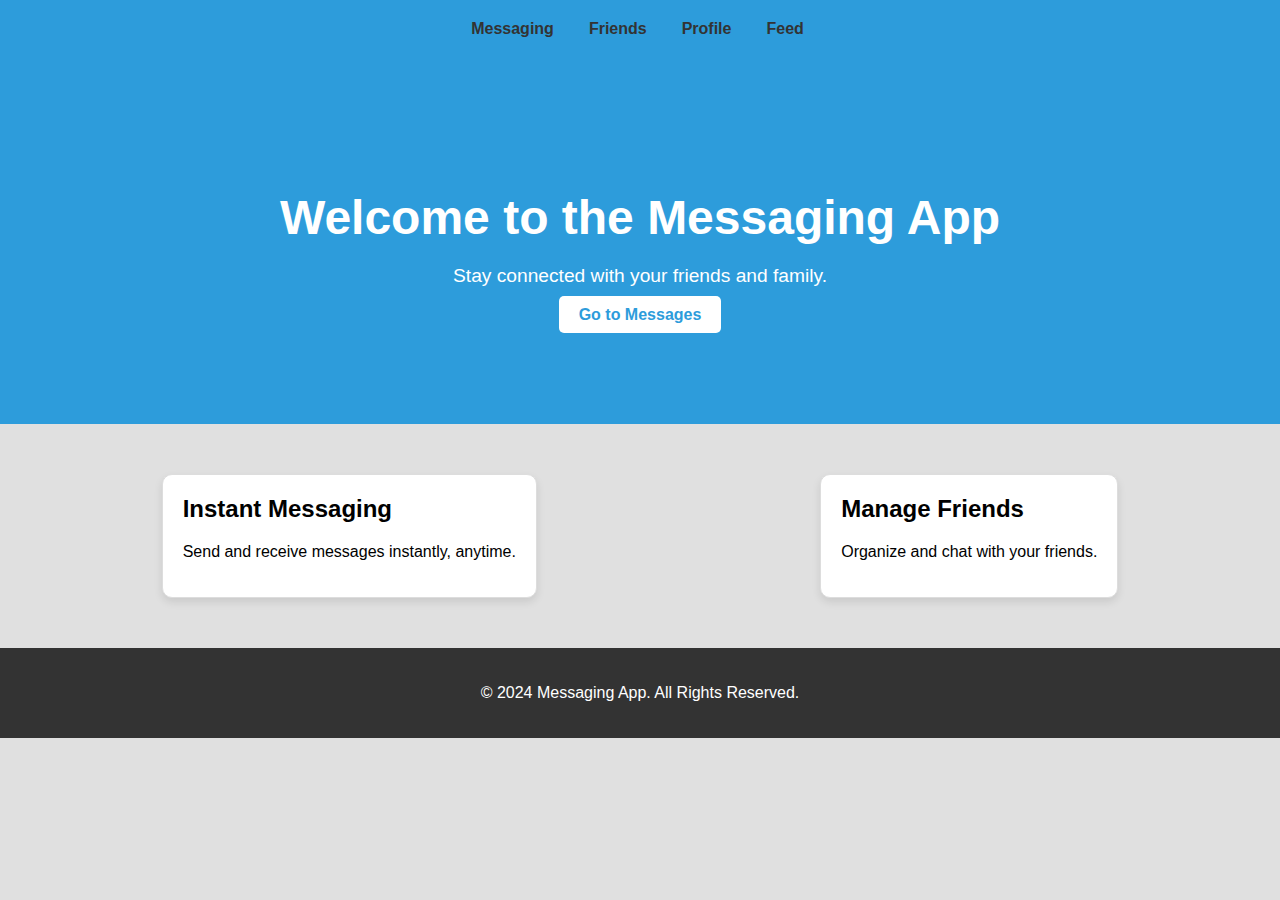
<file: index.html>
<!DOCTYPE html>
<html lang="en">
<head>
  <meta charset="UTF-8">
  <meta name="viewport" content="width=device-width, initial-scale=1.0">
  <title>Home - Messaging App</title>
  <link rel="stylesheet" href="css/style.css">
</head>
<body>
  <header>
    <nav>
      <ul>
        <li><a href="messaging.html">Messaging</a></li>
        <li><a href="friends.html">Friends</a></li>
        <li><a href="profile.html">Profile</a></li> 
        <li><a href="feed.html">Feed</a></li> 

      </ul>
    </nav>
  </header>

  <main>
    <section class="hero">
      <h1>Welcome to the Messaging App</h1>
      <p>Stay connected with your friends and family.</p>
      <a href="messaging.html" class="btn">Go to Messages</a>
    </section>
    
    <section class="features">
      <div class="feature-item">
        <h2>Instant Messaging</h2>
        <p>Send and receive messages instantly, anytime.</p>
      </div>
      <div class="feature-item">
        <h2>Manage Friends</h2>
        <p>Organize and chat with your friends.</p>
      </div>
    </section>
  </main>
  
  <footer>
    <p>&copy; 2024 Messaging App. All Rights Reserved.</p>
  </footer>
</body>

  
</html>
</file>
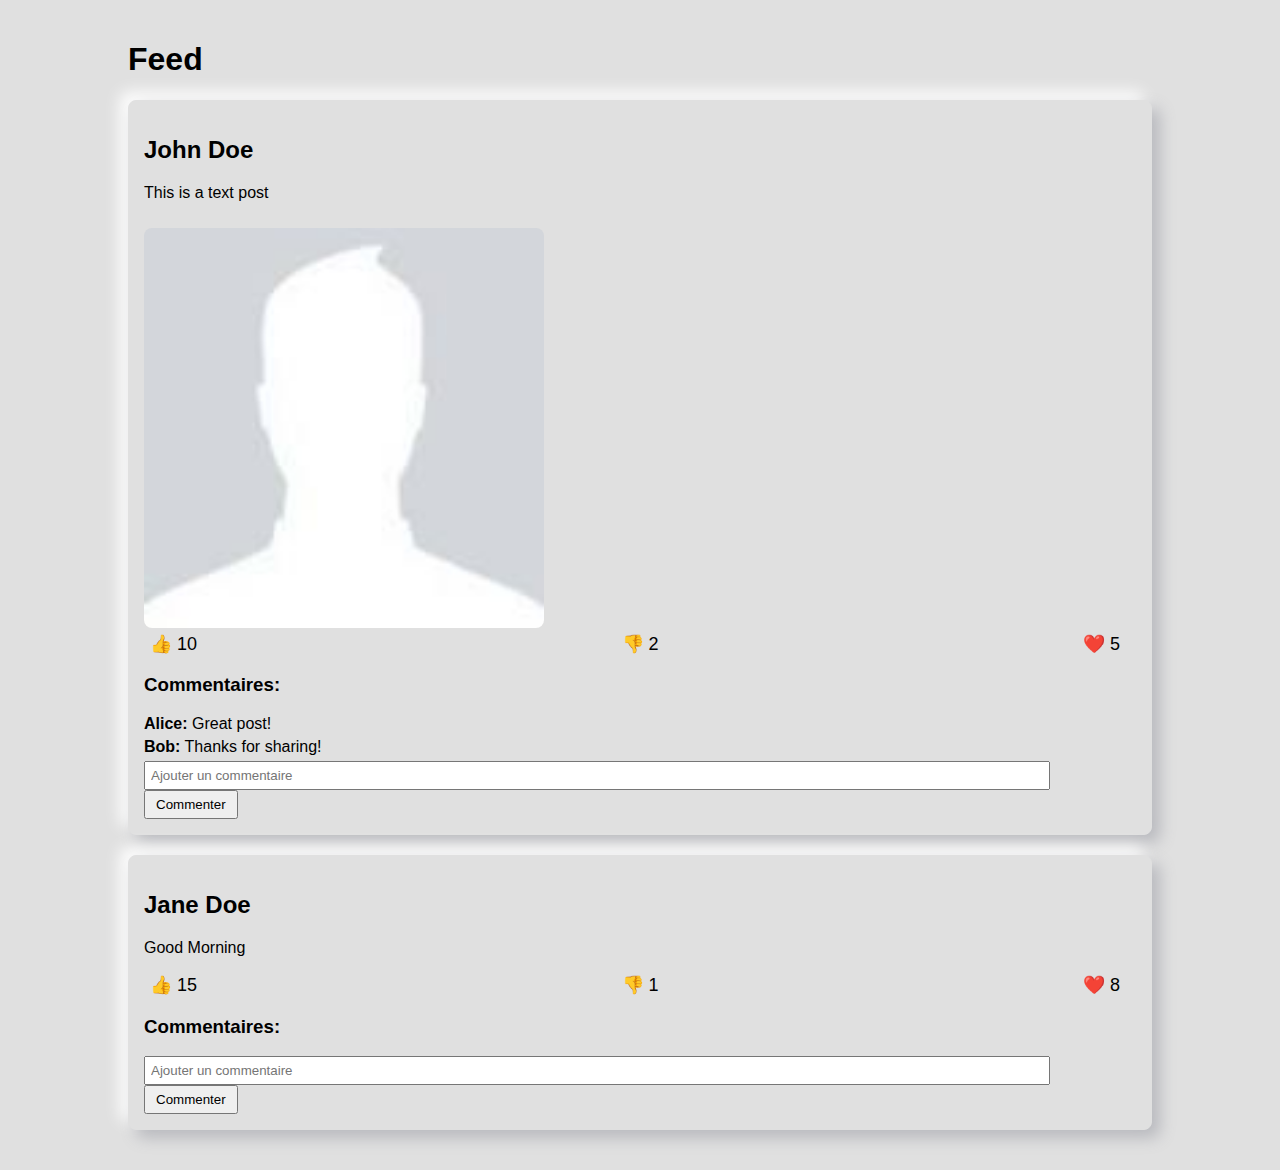
<file: feed.html>
<!DOCTYPE html>
<html lang="en">
<head>
  <meta charset="UTF-8">
  <meta name="viewport" content="width=device-width, initial-scale=1.0">
  <title>Feed</title>
  <link rel="stylesheet" href="css/style.css">
</head>
<body>
  <div class="container">
    <h1>Feed</h1>
    <div id="feed-container"></div>
  </div>
  <script src="js/feed.js"></script>
</body>
</html>
</file>
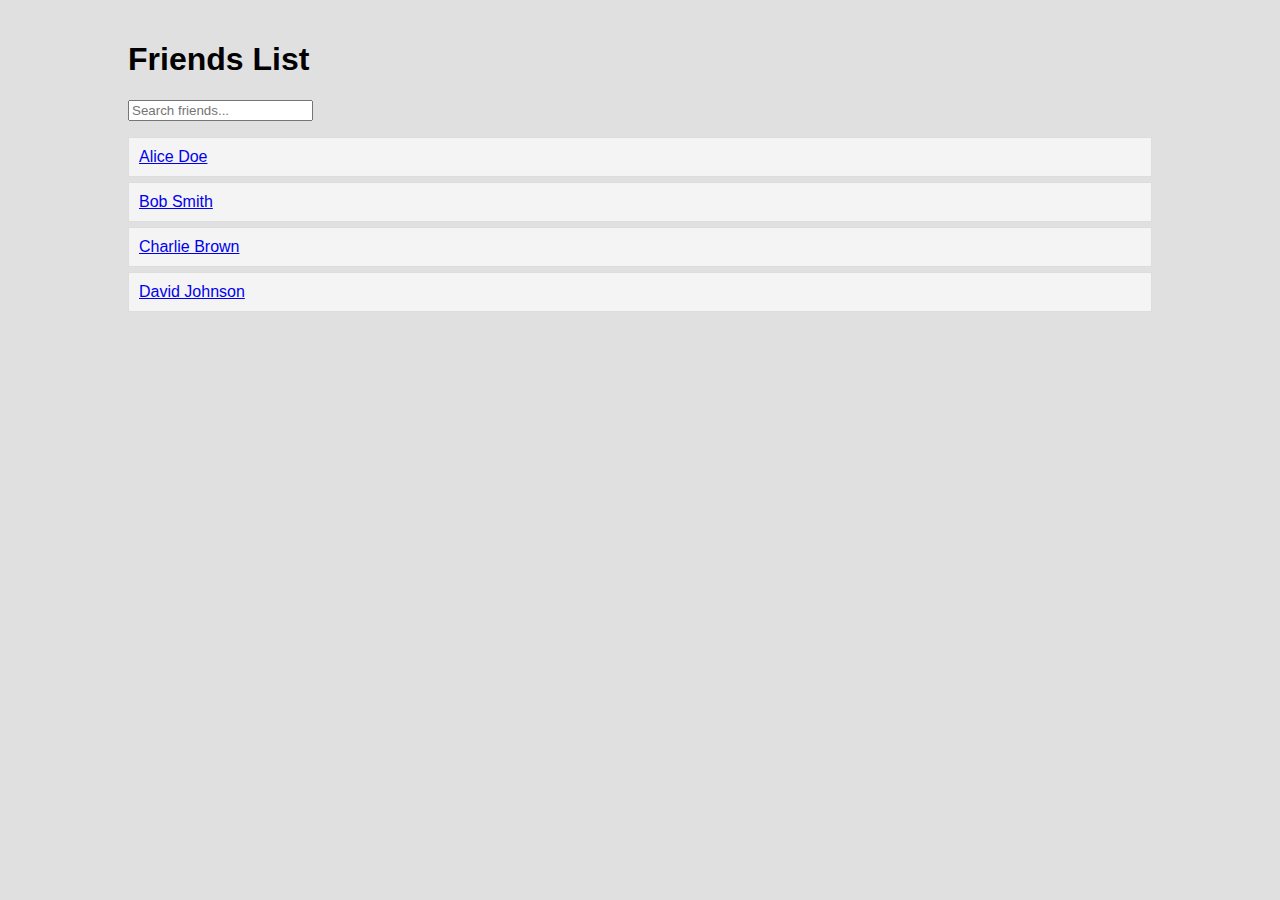
<file: friends.html>
<!DOCTYPE html>
<html lang="en">
<head>
  <meta charset="UTF-8">
  <meta name="viewport" content="width=device-width, initial-scale=1.0">
  <title>Friends</title>
  <link rel="stylesheet" href="css/style.css">
</head>
<body>
  <div class="container">
    <h1>Friends List</h1>
    <input type="text" id="search-bar" placeholder="Search friends..." />
    <ul id="friends-list">
      <li draggable="true" class="friend-item">
        <a href="messaging.html?friend=alice" class="friend-link">
          Alice Doe
        </a>
      </li>
      <li draggable="true" class="friend-item">
        <a href="messaging.html?friend=bob" class="friend-link">
          Bob Smith
        </a>
      </li>
      <li draggable="true" class="friend-item">
        <a href="messaging.html?friend=charlie" class="friend-link">
          Charlie Brown
        </a>
      </li>
      <li draggable="true" class="friend-item">
        <a href="messaging.html?friend=david" class="friend-link">
          David Johnson
        </a>
      </li>
    </ul>
  </div>
  <script src="js/friends.js"></script>
</body>
</html>
</file>
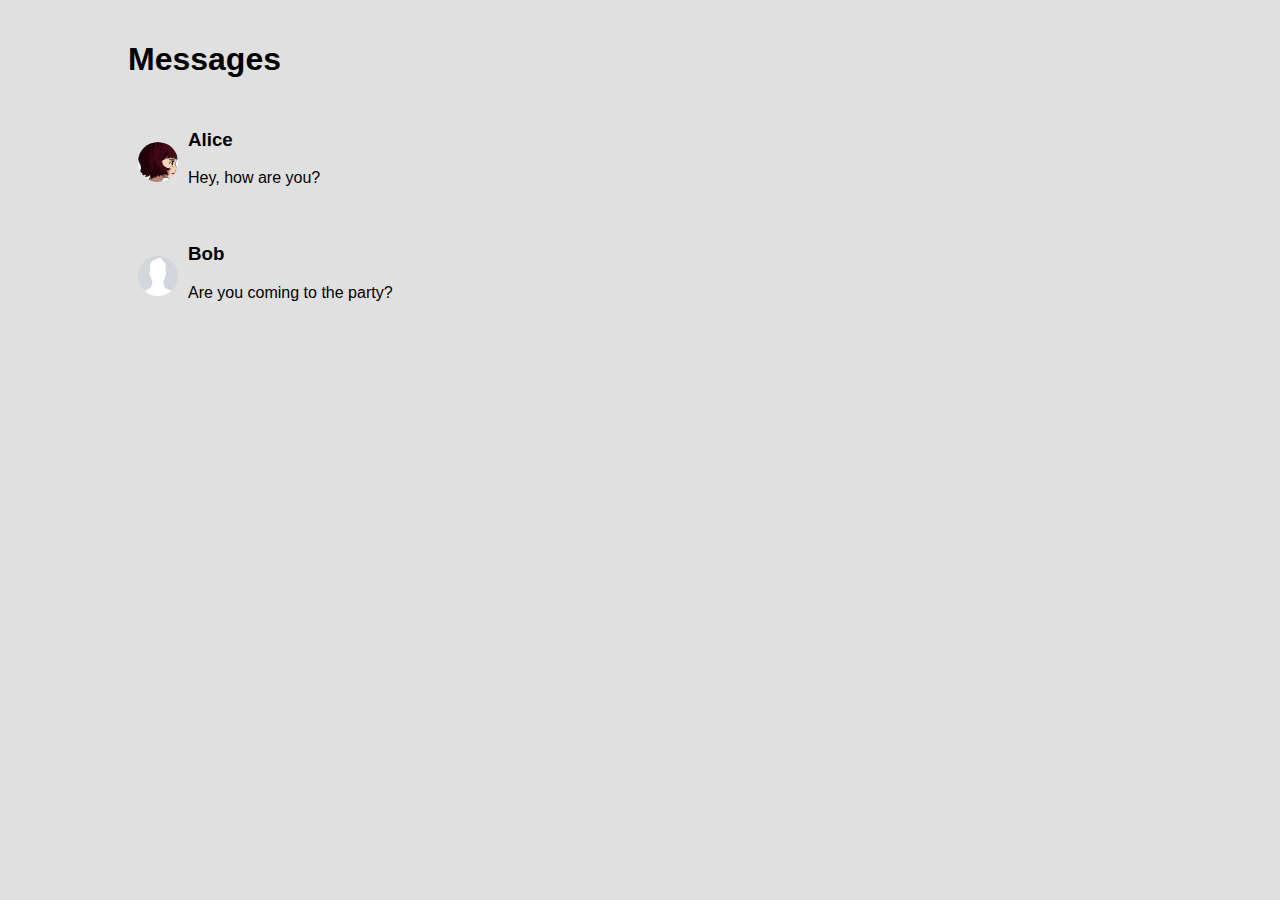
<file: messaging.html>
<!DOCTYPE html>
<html lang="en">
<head>
  <meta charset="UTF-8">
  <meta name="viewport" content="width=device-width, initial-scale=1.0">
  <title>Messaging</title>
  <link rel="stylesheet" href="css/style.css">
</head>
<body>
  <div class="container">
    <h1>Messages</h1>
    <div id="conversation-list"></div>
    <div id="message-detail"></div>
  </div>
  <script src="js/messaging.js"></script>
</body>
</html>
</file>
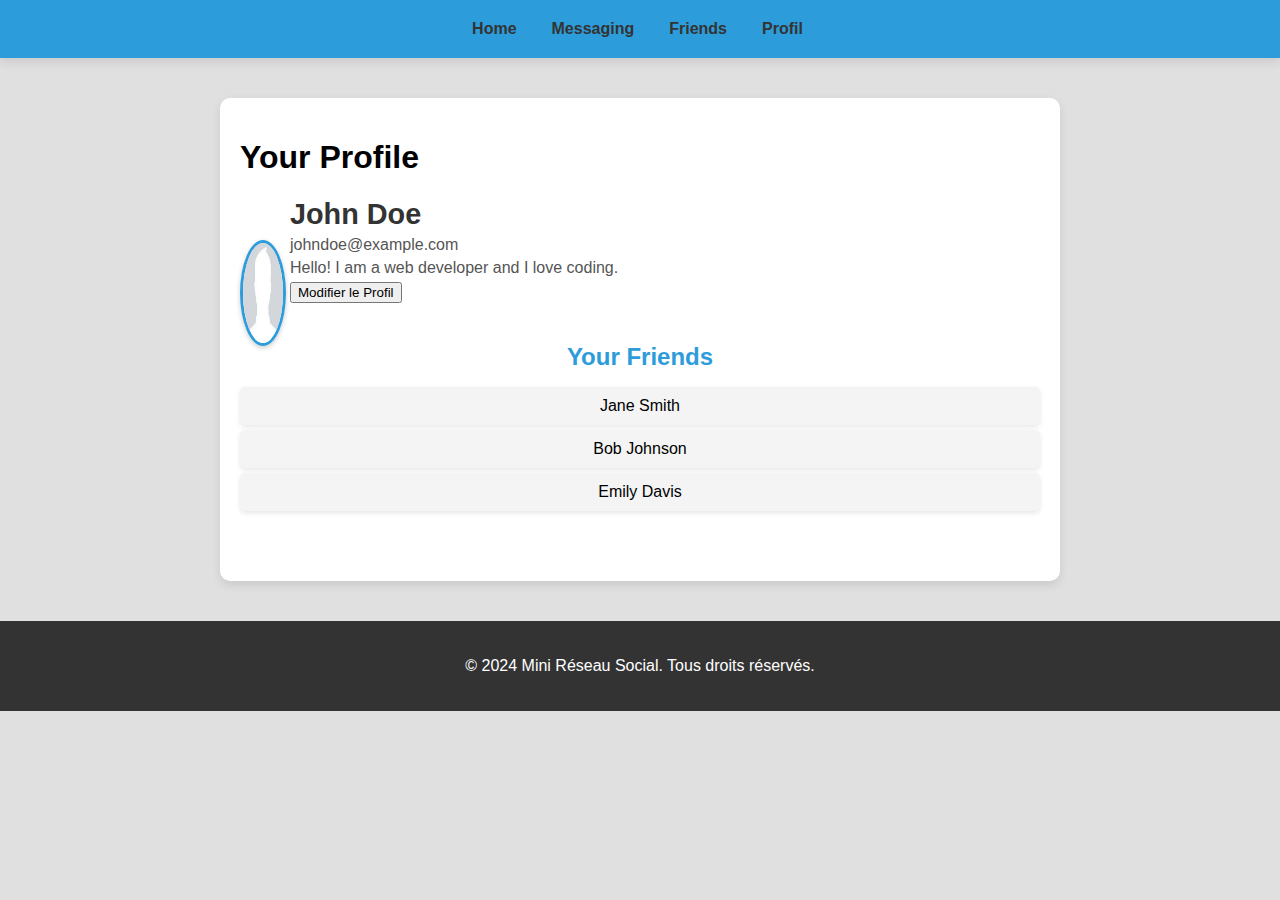
<file: profile.html>
<!DOCTYPE html>
<html lang="en">
<head>
  <meta charset="UTF-8">
  <meta name="viewport" content="width=device-width, initial-scale=1.0">
  <title>Profile - Mini Réseau Social</title>
  <link rel="stylesheet" href="css/style.css"> 
</head>
<body>
  <header>
    <nav>
      <ul>
        <li><a href="index.html">Home</a></li>
        <li><a href="messaging.html">Messaging</a></li>
        <li><a href="friends.html">Friends</a></li>
        <li><a href="#">Profil</a></li>
      </ul>
    </nav>
  </header>

  <main>
    <section class="profile">
      <h1>Your Profile</h1>
      <div class="profile-info">
        <div class="profile-picture">
          <img src="image/no-pic.jpeg" alt="Photo de Profil"> 
        </div>
        <div class="profile-details">
          <h2 id="username">John Doe</h2>
          <p id="email">johndoe@example.com</p>
          <p id="bio">Hello! I am a web developer and I love coding.</p>
          <button id="editProfile">Modifier le Profil</button>
        </div>
      </div>
      
      <section class="friends-list">
        <h2>Your Friends</h2>
        <ul id="friends">
          <li>Jane Smith</li>
          <li>Bob Johnson</li>
          <li>Emily Davis</li>
        </ul>
      </section>
    </section>
  </main>

  <footer>
    <p>&copy; 2024 Mini Réseau Social. Tous droits réservés.</p>
  </footer>

  <script src="js/profile.js"></script> 
</body>
</html>
</file>
<file: css/style.css>
body {
    font-family: Arial, sans-serif;
    background: #f0f0f3;
  }
  
  .container {
    width: 80%;
    margin: 0 auto;
    padding: 20px;
  }
  
  .post {
    background: #e0e0e0;
    border-radius: 10px;
    padding: 20px;
    margin-bottom: 20px;
    box-shadow: 8px 8px 16px #b8b9be, -8px -8px 16px #ffffff;
  }
  .post img {
    width: 50%; 
    max-width: 400px;
    height: auto; 
    border-radius: 8px; 
}
  
  .reactions button {
    background: none;
    border: none;
    font-size: 18px;
    margin-right: 10px;
    cursor: pointer;
  }
  
  .reactions button:focus {
    outline: none;
  }
  
  img {
    max-width: 100%;
    border-radius: 10px;
    margin-top: 10px;
  }
  .overlay {
    position: fixed;
    top: 0;
    left: 0;
    width: 100%;
    height:100%;
    background: rgba(0, 0, 0, 0.8);
    display: flex;
    justify-content: center;
    align-items: center;
  }
  
  .overlay img {
    max-width: 80%;
    max-height: 80%;
  }
  
  .conversation-item {
    display: flex;
    align-items: center;
    padding: 10px;
    border-bottom: 1px solid #ddd;
    cursor: pointer;
  }
  
  .profile-picture {
    border-radius: 50%;
    width: 40px;
    height: 40px;
    margin-right: 10px;
  }
  
  .message {
    background: #e0e0e0;
    padding: 10px;
    margin: 10px 0;
    border-radius: 10px;
    box-shadow: 8px 8px 16px #b8b9be, -8px -8px 16px #ffffff;
  }
  
  .timestamp {
    font-size: 0.8em;
    color: #777;
  }
  #friends-list {
    list-style-type: none;
    padding: 0;
  }
  
  .friend-item {
    background: #f4f4f4;
    padding: 10px;
    margin: 5px 0;
    border: 1px solid #ddd;
    cursor: move;
  }
  
  .friend-item:hover {
    background: #ddd;
  }
  body {
    font-family: Arial, sans-serif;
    margin: 0;
    padding: 0;
    background-color: #f4f4f9;
  }
  
  header {
    background-color: #333;
    color: white;
    padding: 15px 0;
  }
  
  nav ul {
    list-style-type: none;
    margin: 0;
    padding: 0;
    display: flex;
    justify-content: center;
  }
  
  nav ul li {
    margin: 0 15px;
  }
  
  nav ul li a {
    color: white;
    text-decoration: none;
    font-weight: bold;
  }
  
  nav ul li a:hover {
    text-decoration: underline;
  }
  
  .hero {
    text-align: center;
    padding: 100px 20px;
    background-color: #2d9cdb;
    color: white;
  }
  
  .hero h1 {
    font-size: 3em;
    margin-bottom: 20px;
  }
  
  .hero p {
    font-size: 1.2em;
  }
  
  .hero .btn {
    background-color: white;
    color: #2d9cdb;
    padding: 10px 20px;
    border-radius: 5px;
    text-decoration: none;
    font-weight: bold;
  }
  
  .hero .btn:hover {
    background-color: #ddd;
  }
  
  .features {
    display: flex;
    justify-content: space-around;
    padding: 50px 20px;
  }
  
  .feature-item {
    background-color: white;
    border: 1px solid #ddd;
    padding: 20px;
    border-radius: 10px;
    box-shadow: 0 4px 8px rgba(0, 0, 0, 0.1);
  }
  
  .feature-item h2 {
    margin-top: 0;
  }
  
  footer {
    text-align: center;
    padding: 20px;
    background-color: #333;
    color: white;
  }
  body {
    font-family: Arial, sans-serif;
    background-color: #e0e0e0;
    margin: 0;
    padding: 0;
  }
  
  header {
    background-color: #2d9cdb;;
    padding: 20px;
    box-shadow: 0 4px 10px rgba(0, 0, 0, 0.1);
  }
  
  nav ul {
    list-style-type: none;
    padding: 0;
    display: flex;
  }
  
  nav ul li {
    margin-right: 20px;
  }
  
  nav ul li a {
    text-decoration: none;
    color: #333;
  }
  
  .profile {
    max-width: 800px;
    margin: 40px auto;
    padding: 20px;
    background-color: #ffffff;
    border-radius: 10px;
    box-shadow: 0 4px 10px rgba(0, 0, 0, 0.1);
  }
  
  .profile-info {
    display: flex;
    align-items: center;
    justify-content: center;
    margin-bottom: 40px;
  }
  
  .profile-picture img {
    border-radius: 50%;
    width: 300px;
    height: 100px;
    border: 3px solid #2d9cdb;
    box-shadow: 0 2px 5px rgba(0, 0, 0, 0.2);
    margin-right: 40px;
  }
  
  .profile-details {
    flex-grow: 1;
  }
  
  .profile-details h2 {
    margin: 0;
    font-size: 1.8em;
    color: #333;
  }
  
  .profile-details p {
    margin: 5px 0;
    color: #555;
  }
  
  .friends-list {
    margin-top: 20px;
    text-align: center;


  }
  
  .friends-list h2 {
    margin-bottom: 10px;
    font-size: 1.5em; 
    color: #2d9cdb;
  }
  
  .friends-list ul {
    list-style-type: none;
    padding: 0;
    margin-bottom: 50px;
  }
  
  .friends-list li {
    background: #f4f4f4;
    padding: 10px;
    margin: 5px 0;
    border-radius: 5px;
    box-shadow: 0 2px 5px rgba(0, 0, 0, 0.1);
    transition: background-color 0.3s;
  }
  .friends-list li:hover {
    background: #e0e0e0; /* Couleur au survol */
}
  .feed {
    max-width: 800px;
    margin: 40px auto;
    padding: 20px;
    background-color: #ffffff;
    border-radius: 8px;
    box-shadow: 0 4px 10px rgba(0, 0, 0, 0.1);
  }
  
  .post {
    border: 1px solid #e0e0e0;
    border-radius: 8px;
    margin-bottom: 20px;
    padding: 15px;
    position: relative;
  }
  
  .post img {
    width: 100%;
    border-radius: 8px;
  }
  
  .reactions {
    display: flex;
    justify-content: space-between;
  }
  
  .comment-section {
    margin-top: 10px;
  }
  
  .comment {
    padding: 5px;
    border-top: 1px solid #e0e0e0;
  }
  @keyframes likeAnimation {
    0% { transform: scale(1); }
    50% { transform: scale(1.2); }
    100% { transform: scale(1); }
  }
  
  .reactions button {
    transition: transform 0.2s ease;
  }
  
  .reactions button:active {
    animation: likeAnimation 0.5s forwards;
  }
  .comments {
    margin-top: 10px;
  }
  
  .comment-list p {
    margin: 5px 0;
  }
  
  .comment-input {
    width: calc(100% - 100px);
    padding: 5px;
  }
  
  .comment-btn {
    padding: 5px 10px;
  }
</file>
